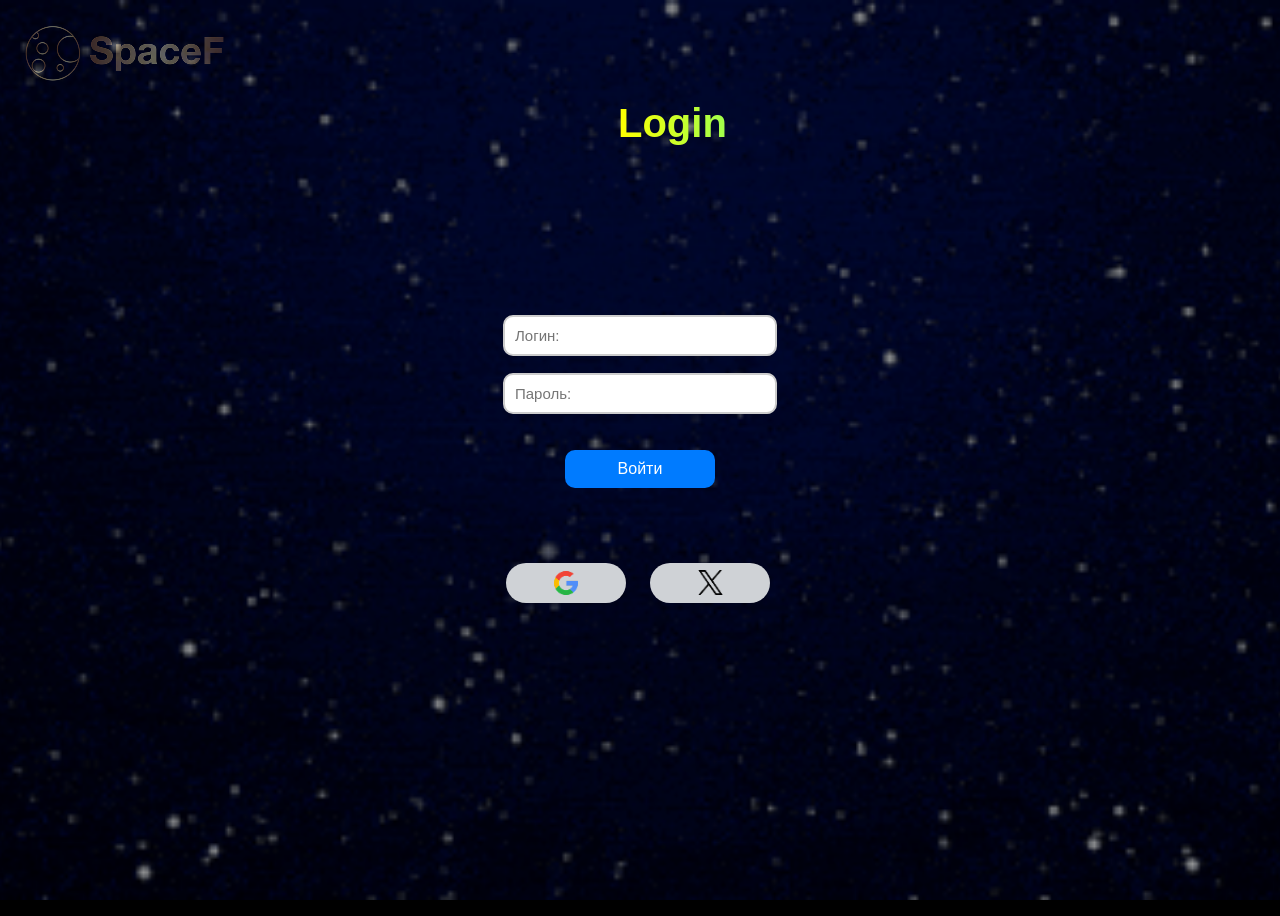
<file: Создание сайта/index.html>
<!DOCTYPE html>
<html lang="en">
<head>
    <meta charset="UTF-8">
    <meta name="viewport" content="width=device-width, initial-scale=1">
    <title>SpaceF</title>
    <link rel="stylesheet" href="SpaceF_Login.css">
<body>
  <div class="login-center">
    <h2 class="login-title">Login</h2>
    <input type="text" id="login" placeholder="Логин:">
    <input type="password" id="password" placeholder="Пароль:">
    <button onclick="window.location.href='SpaceF.html'">Войти</button>
    <p>или</p>
    <div class="buttons-container">
      <a class="btn2" href="https://accounts.google.com/" target="_blank"></a> 
      <a class="btn3" href="https://twitter.com/login" target="_blank"></a>
    </div>
  </div>
</body>

</html>
</file>
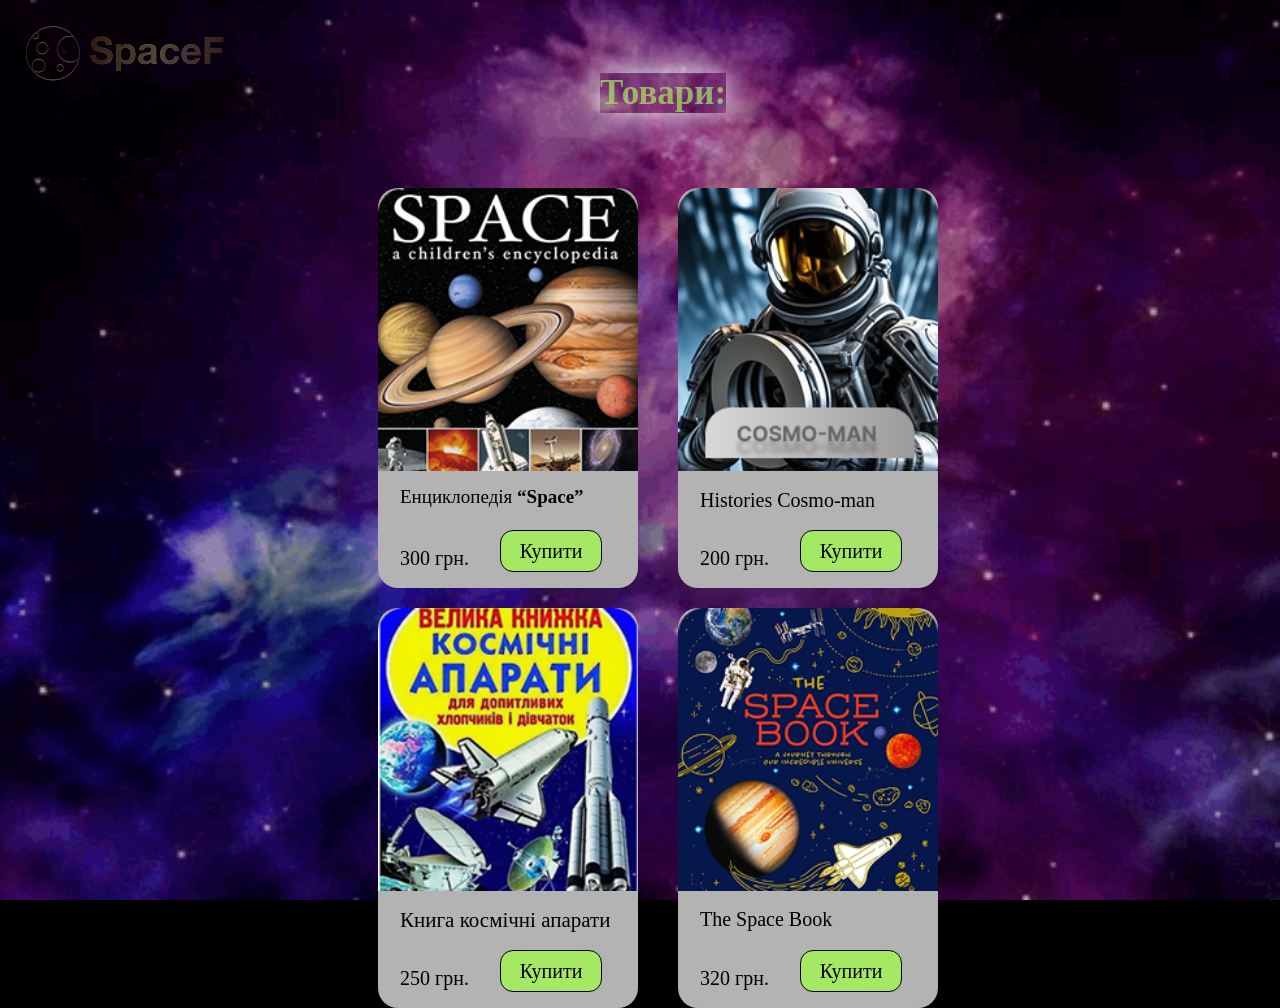
<file: Создание сайта/SpaceF.html>
<!DOCTYPE html>
<html lang="en">
<head>
    <meta charset="UTF-8">
    <meta name="viewport" content="width=device-width, initial-scale=1">
    <title>SpaceF</title>
    <link rel="stylesheet" href="SpaceF.css">
</head>
<body>
    <div class="win1"></div>
    <div class="win2"></div>
    <div class="win3"></div>
    <div class="win4"></div>
    <div class="btn1">Купити</div>
    <div class="btn2">Купити</div>
    <div class="btn3">Купити</div>
    <div class="btn4">Купити</div>
    <a class="cosmo">Histories Cosmo-man</a>
    <a class="apar">Книга космічні апарати</a>
    <a class="space">The Space Book</a>
    <h1>Товари:</h1>
    <p>Енциклопедія      <b>“Space”</b></p>
    <div class="grn1">300 грн.</div>
    <div class="grn2">200 грн.</div>
    <div class="grn3">250 грн.</div>
    <div class="grn4">320 грн.</div>
</body>
</html>
</file>
<file: Создание сайта/SpaceF_Login.css>
.btn2 {           /*Google*/    
    color: white;
    background-color: #cfd2d6; /* пример фона */
    border-radius: 20px;
    position: relative;
    top: 40px;
    left: -74px;
    display: flex;
    width: 120px;   /* добавьте ширину */
    height: 40px;   /* добавьте высоту */
    align-items: center;
    justify-content: center;
    background-image: url(images/search\ 1.png);
    background-repeat: no-repeat;
    background-position: center;
    background-size: 24px 24px; /* размер иконки */

}
.btn3{
    color: white;
    background-color: #cfd2d6; /* пример фона */
    border-radius: 20px;
    position: relative;
    top: 10 px;
    left: 70px;
    display: flex;
    width: 120px;   /* добавьте ширину */
    height: 40px;   /* добавьте высоту */
    align-items: center;
    justify-content: center;
    background-image: url(images/twitter\ 1.png);
    background-repeat: no-repeat;
    background-position: center;
    background-size: 25px 25px; /* размер иконки */
}
                       

body{
    background: black;
    background-image: url(images/with_padding\ 1.png);
    background-repeat: no-repeat;
}
body::before{
    content: "";
    position: fixed;
    top: 0; left: 0; right: 0; bottom: 0;
    z-index: -1;
    background: url('images/space-wallpaper-stars-background.gif') center center/cover no-repeat;
    opacity: 0.6; /* прозрачность, если нужно */
    pointer-events: none;
}
h2 {
    color: #CFC27D;
    text-align: center;
    top: 30px;
    position: relative;
    font-family: Arial, Helvetica, sans-serif;
}
p{
    color:white;
    position: absolute;
    top: 350px;
    left: 650px;
    font-size: 23px;
    font-weight: regular;
    
}
.login-title {
    font-size: 40px;
    font-family: 'Verdana', sans-serif;
    font-weight: bold;
    position: absolute;
    left: 610px;
    top: 60px;
    background: linear-gradient(270deg, #ff00cc, #3333ff, #00ffcc, #ffff00);
    background-size: 800% 800%;
    -webkit-background-clip: text;
    -webkit-text-fill-color: transparent;
    animation: gradientFlow 6s ease infinite;
    text-align: center;
    margin-bottom: 30px;
}

@keyframes gradientFlow {
    0% { background-position: 0% 50%; }
    50% { background-position: 100% 50%; }
    100% { background-position: 0% 50%; }
}

    input[type="text"],
    input[type="password"] {
      display: block;
      width: 250px;
      padding: 10px;
      margin: 1px auto;
      border: 2px solid #ccc;
      border-radius: 10px;
      font-size: 15px;
      flex-direction: column;

    }
      input:focus {
      border-color: #007bff;
      box-shadow: 0 0 8px #007bff55;
    }
    button {
      display: block;
      width: 150px;
      padding: 10px;
      margin: 20px auto;
      background-color: #007bff;
      color: white;
      border: none;
      border-radius: 10px;
      font-size: 16px;
      cursor: pointer;
    }
    button:hover {
      background-color: #0056b3;
      transition: 0.7s;
    }
    .login-center {
  display: flex;
  flex-direction: column;
  align-items: center;
  justify-content: center;
  height: 100vh;
  gap: 15px;
  position: relative;
}
</file>
<file: Создание сайта/SpaceF.css>
* {
  -webkit-user-select: text;
  -moz-user-select: text;
  -ms-user-select: text;
  user-select: text;
}

/* 2. Запрещаем выделение только для .grn1, .grn2, .grn3 */
.grn1,
.grn2,
.grn3,
.grn4,
.btn1,
.btn2,
.btn3,
.btn4{
  -webkit-user-select: none;
  -moz-user-select: none;
  -ms-user-select: none;
  user-select: none;
}

/* Разрешить выделение на нужных элементах */
h1,
.cosmo,
.apar {
  -webkit-user-select: text;
  -moz-user-select: text;
  -ms-user-select: text;
  user-select: text;
}

body {
    background: black;
    background-image: url(images/with_padding\ 1.png);
    background-repeat: no-repeat;
}
body::before{
    content: "";
    position: fixed;
    top: 0; left: 0; right: 0; bottom: 0;
    z-index: -1;
    background: url('images/c263d2184f802a05ef422346a937ed1a.gif') center center/cover no-repeat;
    opacity: 0.7; /* прозрачность, если нужно */
    pointer-events: none;
}
h1 {
    color:#a6e863b7;
    font-family: initial;
    position: absolute;
    top:50px;
    left: 600px;
    font-size: 35px;
    box-shadow: #ffffff 0px 0px 30px;
}
.win1 {
    width: 260px;
    height: 400px;
    background: hsl(0, 0%, 70%);
    border-radius: 20px; 
    position: absolute;
    left: 378px; 
    top: 188px;
    background-image: url(images/910EGQ5fzXL._UF1000\,1000_QL80_\ 1.png);
    background-repeat: no-repeat;
    background-size: contain;
}
.win2 {
    width: 260px;
    height: 400px;
    background: hsl(0, 0%, 70%);
    border-radius: 20px; 
    position: absolute;
    left: 678px; 
    top: 188px;
    background-image: url(images/Group\ 3.png);
    background-repeat: no-repeat;
    background-size: contain;

}
p{
    color:rgb(0, 0, 0);
    position: absolute;
    top: 467px;
    left: 400px;
    font-size: 19px; 
    
}
.btn1 {
    width: 100px;
    height: 40px;
    background: #A5E863;
    border-radius: 13px; 
    position: absolute;
    left: 500px; 
    top: 530px;
    cursor: pointer;
    border:black 1px solid;
    font-size: 20px;
    display: flex;
    align-items: center;
    justify-content: center;
}
.btn2 {
    width: 100px;
    height: 40px;
    background: #A5E863;
    border-radius: 13px; 
    position: absolute;
    left: 800px; 
    top: 530px;
    cursor: pointer;
    border:black 1px solid;
    font-size: 20px;
    display: flex;
    align-items: center;
    justify-content: center;
}
.btn3 {
    width: 100px;
    height: 40px;
    background: #A5E863;
    border-radius: 13px; 
    position: absolute;
    left: 500px; 
    top: 950px;
    cursor: pointer;
    border:black 1px solid;
    font-size: 20px;
    display: flex;
    align-items: center;
    justify-content: center;
}
.btn4{
    width: 100px;
    height: 40px;
    background: #A5E863;
    border-radius: 13px; 
    position: absolute;
    left: 800px; 
    top: 950px;
    cursor: pointer;
    border:black 1px solid;
    font-size: 20px;
    display: flex;
    align-items: center;
    justify-content: center;
}

.cosmo{
    color:rgb(0, 0, 0);
    font-size: 20px;
    position: absolute;
    left: 700px;
    top: 489px;
}
 
.win3 {
    width: 260px;
    height: 400px;
    background: hsl(0, 0%, 70%);
    border-radius: 20px; 
    position: absolute;
    left: 378px; 
    top: 608px;
    background-image: url(images/Rectangle\ \(2\).png);
    background-repeat: no-repeat;
    background-size: contain;
}
.win4 {
    width: 260px;
    height: 400px;
    background: hsl(0, 0%, 70%);
    border-radius: 20px; 
    position: absolute;
    left: 678px; 
    top: 608px;
    background-image: url(images/image\ 1\ \(4\).png);
    background-repeat: no-repeat;
    background-size: contain;
}
    
.apar {
    color:rgb(0, 0, 0);
    font-size: 21px;
    position: absolute;
    left: 400px;
    top: 908px;
    text-decoration: none;
}
.grn1{   /*300грн*/
    color:rgb(0, 0, 0);
    position: absolute;
    top: 547px;
    left: 400px;
    font-size: 20px;
}
.grn2{   /*200грн*/
    color:rgb(0, 0, 0);
    position: absolute;
    top: 547px;
    left: 700px;
    font-size: 20px;
}
.grn3{    /*250грн*/
    color:rgb(0, 0, 0);
    position: absolute;
    top: 967px;
    left: 400px;
    font-size: 20px;
}
.grn4{
    color:rgb(0, 0, 0);
    position: absolute;
    top: 967px;
    left: 700px;
    font-size: 20px;
}
.space{
    position: absolute;
    top: 908px;
    left: 700px;
    font-size: 20px;
}
</file>
